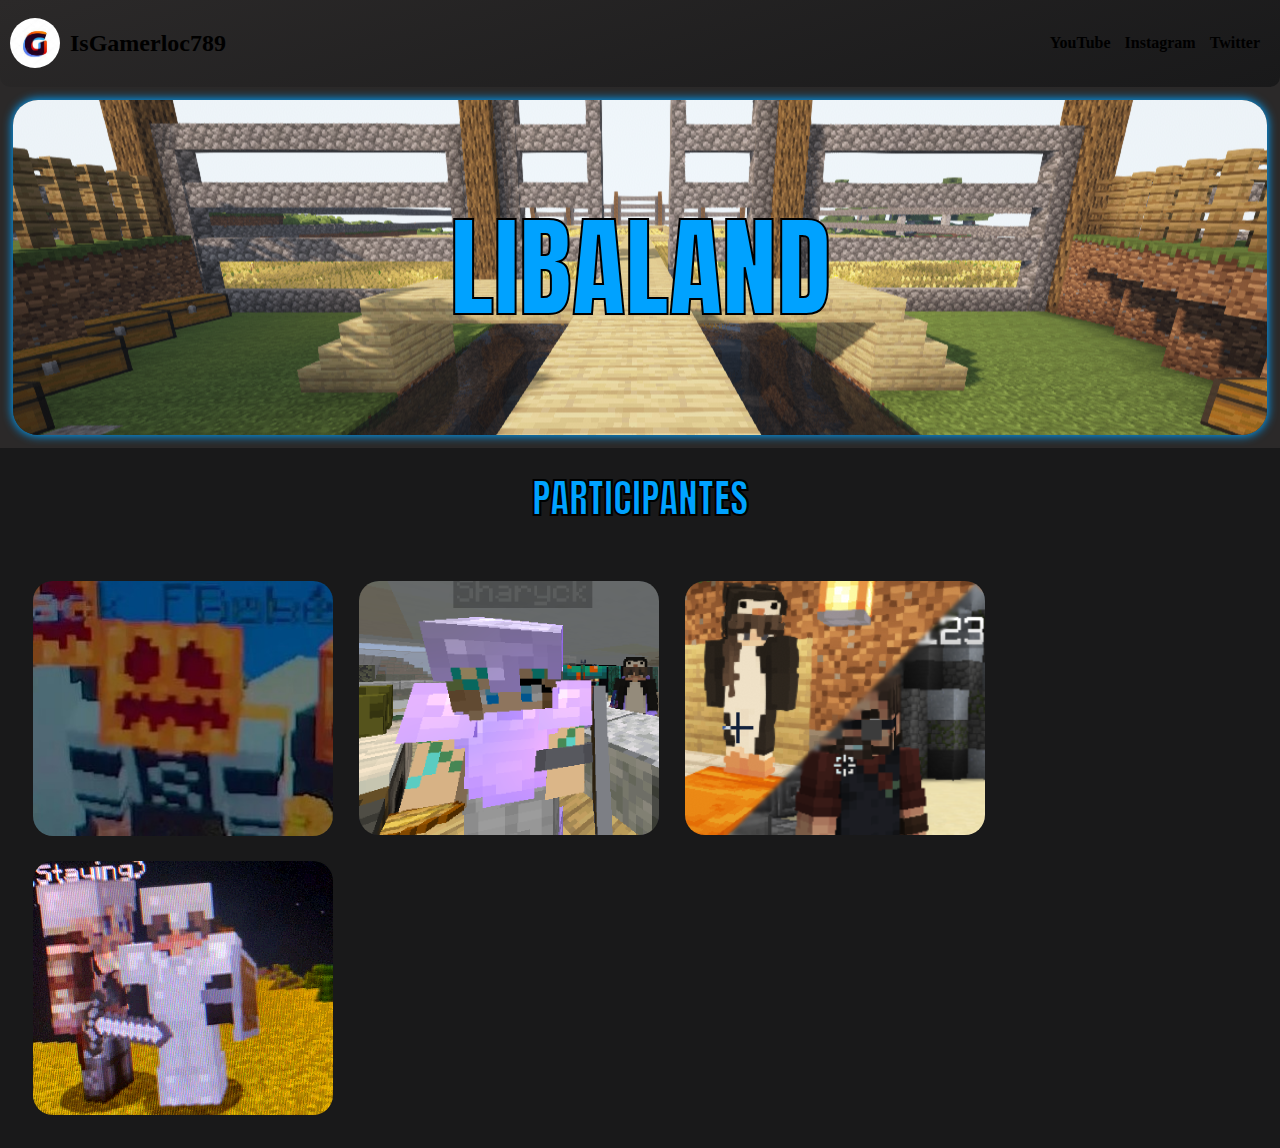
<file: index.html>
<!DOCTYPE html>
<html lang="en">
<head>
    <meta charset="UTF-8">
    <meta http-equiv="X-UA-Compatible" content="IE=edge">
    <meta name="viewport" content="width=device-width, initial-scale=1.0">
    <title>Document</title>
    <link rel="preconnect" href="https://fonts.googleapis.com">
    <link rel="preconnect" href="https://fonts.gstatic.com" crossorigin>
    <link href="https://fonts.googleapis.com/css2?family=Anton&display=swap" rel="stylesheet">
    <link rel="stylesheet" href="style.css">
</head>
<body>
    <header>
        <div class="logo">
            <img src="img/LogoG.jpg" alt="logo de la pagina">
            <h2 class="IsGamerloc789">IsGamerloc789</h2>
        </div>
        <nav>
            <a href="https://www.youtube.com/channel/UCNKm0fGoZJLVEBqJ2-qmAaw" target="_blank" class="navlinks">YouTube</a>
            <a href="https://www.instagram.com/kevin_a_c_p/" target="_blank">Instagram</a>
            <a href="https://twitter.com/Gamerloc789_YT" target="_blank" class="navlinks">Twitter</a>
        </nav>
    </header>

    <div class="titulop">
        <div class="titulo2">
            LIBALAND 
        </div>
    </div>
    <div CLASS="participantes">
        PARTICIPANTES
    </div>
        <div class="precentaciones" >
              <div class="card">
                <div class="card2">
                    <a href="black.html"><img src="img/blackfame.jpeg" alt=""> </a>  
                </div>
              </div>
              <div class="card">
                <div class="card2">
                    <a href="sharick.html"><img src="img/sharykimg.png" alt=""></a>
                </div>
              </div> 
              <div class="card">
                <div class="card2">
                    <a href="behe.html"><img src="img/behevic.png" alt=""></a>
                </div>
              </div>
              <div class="card">
                <div class="card2">
                    <a href="gamer.html"><img src="img/gamerloc.png" alt=""></a>
                </div>
              </div>
        </div>
</body>
</html>
</file>
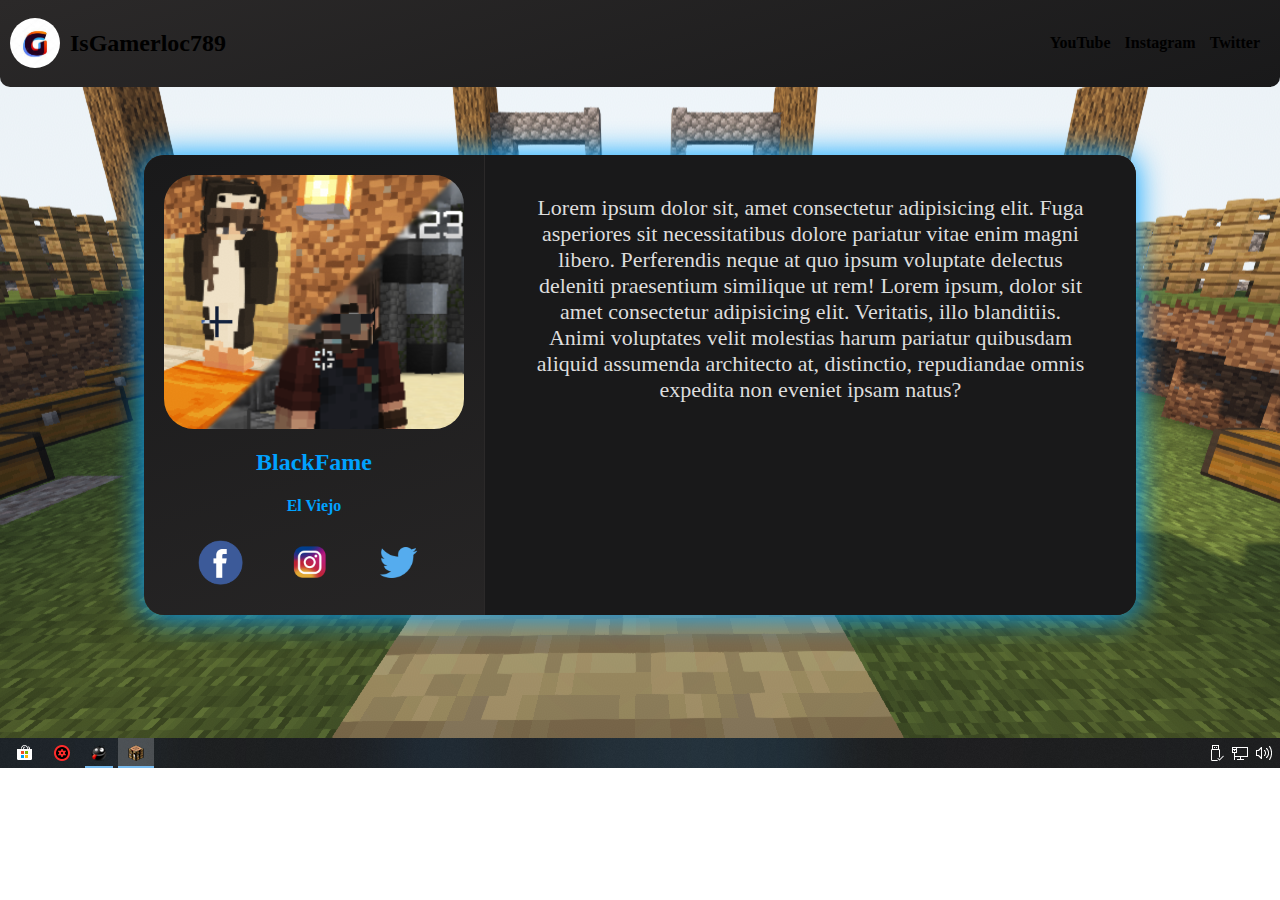
<file: behe.html>
<!DOCTYPE html>
<html lang="en">
<head>
    <meta charset="UTF-8">
    <meta http-equiv="X-UA-Compatible" content="IE=edge">
    <meta name="viewport" content="width=device-width, initial-scale=1.0">
    <title>Document</title>
    <link rel="preconnect" href="https://fonts.googleapis.com">
<link rel="preconnect" href="https://fonts.gstatic.com" crossorigin>
<link href="https://fonts.googleapis.com/css2?family=Anton&display=swap" rel="stylesheet">
    <link rel="stylesheet" href="tarjetastyle.css">
</head>
<body>
    <div class="todo">
    <header>
        <div class="logo">
            <img src="img/LogoG.jpg" alt="logo de la pagina">
            <a href="index.html"><h2 class="IsGamerloc789">IsGamerloc789</h2></a>
        </div>
        <nav>
            <a href="https://www.youtube.com/channel/UCNKm0fGoZJLVEBqJ2-qmAaw" target="_blank" class="navlinks">YouTube</a>
            <a href="https://www.instagram.com/kevin_a_c_p/" target="_blank">Instagram</a>
            <a href="https://twitter.com/Gamerloc789_YT" target="_blank" class="navlinks">Twitter</a>
        </nav>
    </header>
    <br>
    <div class="containerb">
        <div class="containercard">
          <div class="headerb">
            <a href="#">
                <img src="img/behevic.png" alt="">
            </a>
            <h2>BlackFame</h2>
            <h4>El Viejo</h4>
            <div class="social">
                <a href="#"><img src="img/bottonface.png" alt=""></a>
                <a href="#"><img src="img/bottoninsta.png" alt=""></a>
                <a href="#"><img src="img/bottontwtiter.png" alt=""></a>
            </div>
          </div>
          <div class="descripcion">
            <p>Lorem ipsum dolor sit, amet consectetur adipisicing elit. Fuga asperiores sit necessitatibus dolore pariatur vitae enim magni libero. Perferendis neque at quo ipsum voluptate delectus deleniti praesentium similique ut rem! Lorem ipsum, dolor sit amet consectetur adipisicing elit. Veritatis, illo blanditiis. Animi voluptates velit molestias harum pariatur quibusdam aliquid assumenda architecto at, distinctio, repudiandae omnis expedita non eveniet ipsam natus?</p>
            
          </div>
        </div>
    </div>
    
</div>
</body>
</html>
</file>
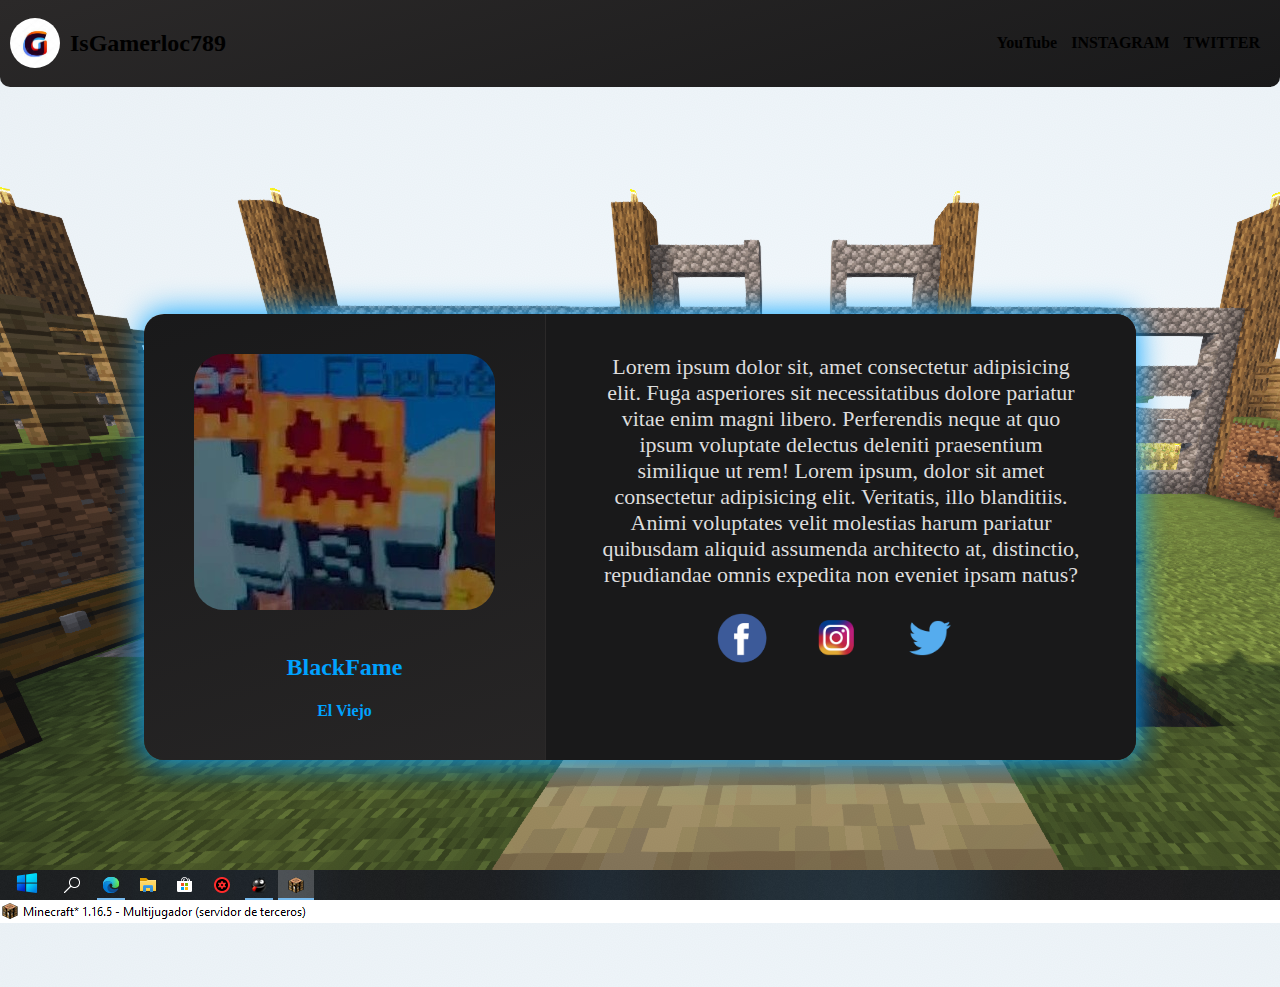
<file: black.html>
<!DOCTYPE html>
<html lang="en">
<head>
    <meta charset="UTF-8">
    <meta http-equiv="X-UA-Compatible" content="IE=edge">
    <meta name="viewport" content="width=device-width, initial-scale=1.0">
    <title>Document</title>
    <link rel="preconnect" href="https://fonts.googleapis.com">
<link rel="preconnect" href="https://fonts.gstatic.com" crossorigin>
<link href="https://fonts.googleapis.com/css2?family=Anton&display=swap" rel="stylesheet">
    <link rel="stylesheet" href="blackstyle.css">
</head>
<body>
    <header>
        <div class="logo">
            <img src="img/LogoG.jpg" alt="logo de la pagina">
            <a href="index.html"><h2 class="IsGamerloc789">IsGamerloc789</h2></a>
        </div>
        <nav>
            <a href=""class="navlinks">YouTube</a>
            <a href=""class="navlinks">INSTAGRAM</a>
            <a href=""class="navlinks">TWITTER</a>
        </nav>
    </header>
    <div class="containerb">
        <div class="containercard">
          <div class="headerb">
            <a href="#">
                <img src="img/blackfame.jpeg" alt="">
            </a>
            <h2>BlackFame</h2>
            <h4>El Viejo</h4>
          </div>
          <div class="descripcion">
            <p>Lorem ipsum dolor sit, amet consectetur adipisicing elit. Fuga asperiores sit necessitatibus dolore pariatur vitae enim magni libero. Perferendis neque at quo ipsum voluptate delectus deleniti praesentium similique ut rem! Lorem ipsum, dolor sit amet consectetur adipisicing elit. Veritatis, illo blanditiis. Animi voluptates velit molestias harum pariatur quibusdam aliquid assumenda architecto at, distinctio, repudiandae omnis expedita non eveniet ipsam natus?</p>
            <div class="social">
                <a href="#"><img src="img/bottonface.png" alt=""></a>
                <a href="#"><img src="img/bottoninsta.png" alt=""></a>
                <a href="#"><img src="img/bottontwtiter.png" alt=""></a>
            </div>
          </div>
        </div>
    </div>
</body>
</html>
</file>
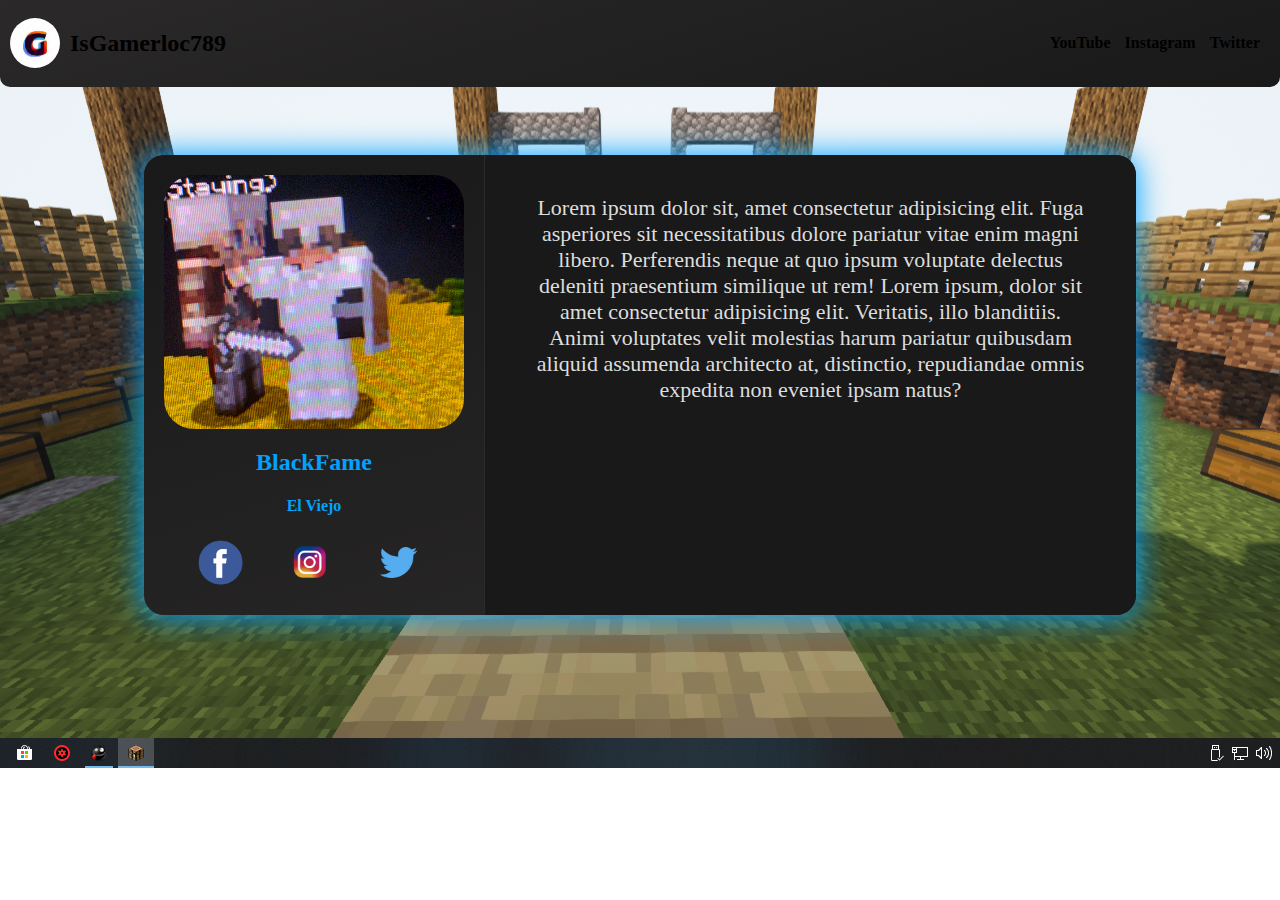
<file: gamer.html>
<!DOCTYPE html>
<html lang="en">
<head>
    <meta charset="UTF-8">
    <meta http-equiv="X-UA-Compatible" content="IE=edge">
    <meta name="viewport" content="width=device-width, initial-scale=1.0">
    <title>Document</title>
    <link rel="preconnect" href="https://fonts.googleapis.com">
<link rel="preconnect" href="https://fonts.gstatic.com" crossorigin>
<link href="https://fonts.googleapis.com/css2?family=Anton&display=swap" rel="stylesheet">
    <link rel="stylesheet" href="tarjetastyle.css">
</head>
<body>
    <div class="todo">
    <header>
        <div class="logo">
            <img src="img/LogoG.jpg" alt="logo de la pagina">
            <a href="index.html"><h2 class="IsGamerloc789">IsGamerloc789</h2></a>
        </div>
        <nav>
            <a href="https://www.youtube.com/channel/UCNKm0fGoZJLVEBqJ2-qmAaw" target="_blank" class="navlinks">YouTube</a>
            <a href="https://www.instagram.com/kevin_a_c_p/" target="_blank">Instagram</a>
            <a href="https://twitter.com/Gamerloc789_YT" target="_blank" class="navlinks">Twitter</a>
        </nav>
    </header>
    <br>
    <div class="containerb">
        <div class="containercard">
          <div class="headerb">
            <a href="#">
                <img src="img/gamerloc.png" alt="">
            </a>
            <h2>BlackFame</h2>
            <h4>El Viejo</h4>
            <div class="social">
                <a href="#"><img src="img/bottonface.png" alt=""></a>
                <a href="#"><img src="img/bottoninsta.png" alt=""></a>
                <a href="#"><img src="img/bottontwtiter.png" alt=""></a>
            </div>
          </div>
          <div class="descripcion">
            <p>Lorem ipsum dolor sit, amet consectetur adipisicing elit. Fuga asperiores sit necessitatibus dolore pariatur vitae enim magni libero. Perferendis neque at quo ipsum voluptate delectus deleniti praesentium similique ut rem! Lorem ipsum, dolor sit amet consectetur adipisicing elit. Veritatis, illo blanditiis. Animi voluptates velit molestias harum pariatur quibusdam aliquid assumenda architecto at, distinctio, repudiandae omnis expedita non eveniet ipsam natus?</p>
            
          </div>
        </div>
    </div>
    
</div>
</body>
</html>
</file>
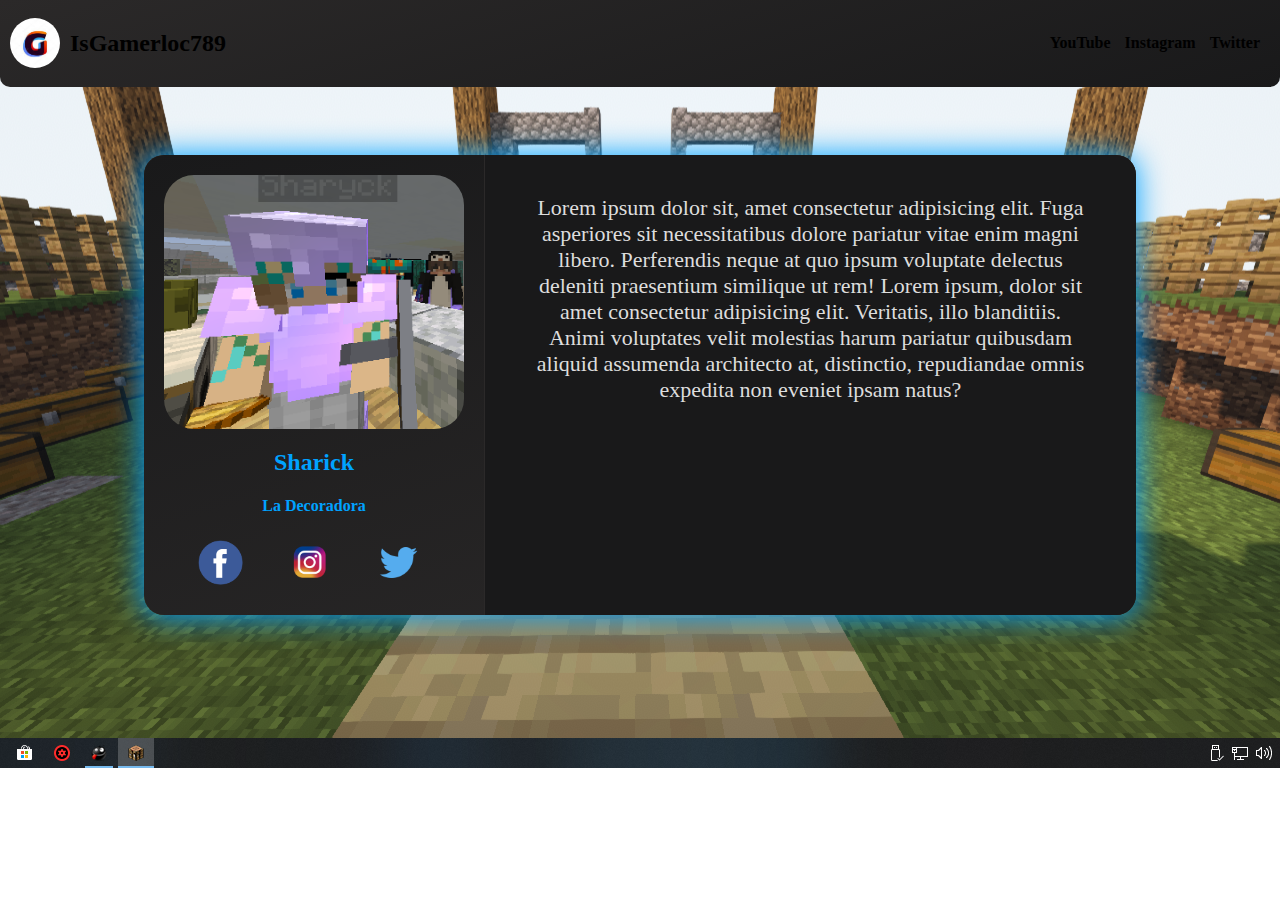
<file: sharick.html>
<!DOCTYPE html>
<html lang="en">
<head>
    <meta charset="UTF-8">
    <meta http-equiv="X-UA-Compatible" content="IE=edge">
    <meta name="viewport" content="width=device-width, initial-scale=1.0">
    <title>Document</title>
    <link rel="preconnect" href="https://fonts.googleapis.com">
<link rel="preconnect" href="https://fonts.gstatic.com" crossorigin>
<link href="https://fonts.googleapis.com/css2?family=Anton&display=swap" rel="stylesheet">
    <link rel="stylesheet" href="tarjetastyle.css">
</head>
<body>
    <div class="todo">
    <header>
        <div class="logo">
            <img src="img/LogoG.jpg" alt="logo de la pagina">
            <a href="index.html"><h2 class="IsGamerloc789">IsGamerloc789</h2></a>
        </div>
        <nav>
            <a href="https://www.youtube.com/channel/UCNKm0fGoZJLVEBqJ2-qmAaw" target="_blank" class="navlinks">YouTube</a>
            <a href="https://www.instagram.com/kevin_a_c_p/" target="_blank">Instagram</a>
            <a href="https://twitter.com/Gamerloc789_YT" target="_blank" class="navlinks">Twitter</a>
        </nav>
    </header>
    <br>
    <div class="containerb">
        <div class="containercard">
          <div class="headerb">
            <a href="#">
                <img src="img/sharykimg.png" alt="">
            </a>
            <h2>Sharick</h2>
            <h4>La Decoradora</h4>
            <div class="social">
                <a href="#"><img src="img/bottonface.png" alt=""></a>
                <a href="#"><img src="img/bottoninsta.png" alt=""></a>
                <a href="#"><img src="img/bottontwtiter.png" alt=""></a>
            </div>
          </div>
          <div class="descripcion">
            <p>Lorem ipsum dolor sit, amet consectetur adipisicing elit. Fuga asperiores sit necessitatibus dolore pariatur vitae enim magni libero. Perferendis neque at quo ipsum voluptate delectus deleniti praesentium similique ut rem! Lorem ipsum, dolor sit amet consectetur adipisicing elit. Veritatis, illo blanditiis. Animi voluptates velit molestias harum pariatur quibusdam aliquid assumenda architecto at, distinctio, repudiandae omnis expedita non eveniet ipsam natus?</p>
            
          </div>
        </div>
    </div>
    
</div>
</body>
</html>
</file>
<file: style.css>
body{
    margin: 0;
   /*  background-image: linear-gradient( 163deg,#19191a,#020202); */
    background-color: #2b2929;
}
.titulop{
    padding: 13px;
}
.titulo2{
    font-family: 'Anton', sans-serif;
    background-image: url(img/242836453_237512001749611_6139088193463542990_n.png);
    background-position: center center;
    -webkit-text-stroke: 2px black;
    box-shadow: 0px 0px 10px 1px #00a2ff;
    font-size: 110px;
    color: #00a2ff ;
    text-align: center;
    line-height: 335px;
    border-radius: 25px;
}
.participantes{
    background-color: #19191a;
    -webkit-text-stroke: 2px black;
    color: #00a2ff;
    font-size: 40px;
    font-family: 'Anton', sans-serif;
    padding: 20px;
    display: flex;
    align-items: center;
    justify-content: center;
}
a{ 
    font-weight: bold;
    text-decoration: none;
    color: #000000;
}

    header{
        border-bottom-left-radius: 10px;
        border-bottom-right-radius: 10px;
        display: flex;
        min-height: 10px;
        background-image:linear-gradient(163deg, #2b2929 0%, #19191a 100%);
        justify-content: space-between;
        align-items: center;
        padding: 10px;
    }
    .logo{
        align-items: center;
        display: flex;
    }
    .logo img{
        border-radius: 50px;
        margin-right: 10px;
        height: 50px;
    }
    nav a{
        font-family: 600px;
        padding-right: 10px;
    }
    nav a:hover{
        color: #0099ff;
    }
    @media (max-width:700px){
        header{
            flex-direction: column;
        }
        nav{
            padding: 10px 0px;
        }
    }
    .precentaciones{
        background-color: #19191a;
        padding: 20px;
        align-items: center;
        display: flex;
        flex-flow: wrap;
       }
    .card {
        margin: 13px;
        width: 300px;
        height: 254px;
        padding: 0%;
        background-image: linear-gradient(163deg, #00a2ff 0%, #3700ff 100%);
        border-radius: 20px;
        transition: all .3s;
       }
       .card2 img{
            width: 100%;
            border-radius: 20px;
    }
       .card2 {
        width: 100%;
        height: 254px;
        background-color: #1a1a1a;
        border-radius:17px;
        transition: all .2s;
       }
       
       .card2:hover {
        transform: scale(0.98);
        border-radius: 20px;
       }
       
       .card:hover {
        box-shadow: 0px 0px 30px 1px #00a2ff;
       }
</file>
<file: tarjetastyle.css>
body{
    margin: 0;
    padding: 0%;
    box-sizing: border-box;
    background-image: url(img/242836453_237512001749611_6139088193463542990_n.png);
    background-repeat: no-repeat;
    background-position: center center;
    width:  100%;
}
.titulop{
    padding: 13px;
}

.titulo2{
    background-image: url(img/242836453_237512001749611_6139088193463542990_n.png);
    background-position: center center;
    -webkit-text-stroke: 2px black;
    font-family: 'Anton', sans-serif;
    box-shadow: 0px 0px 30px 1px rgba(0, 255, 117, 0.30);
    font-size: 110px;
    color: #00a2ff ;
    text-align: center;
    line-height: 225px;
    border-radius: 25px;
}
a{ 
    font-weight: bold;
    text-decoration: none;
    color: #000000;
}

    header{
        margin-bottom: 30px;
        border-bottom-left-radius: 10px;
        border-bottom-right-radius: 10px;
        display: flex;
        min-height: 10px;
        background-image:linear-gradient(163deg, #2b2929 0%, #19191a 100%);
        justify-content: space-between;
        align-items: center;
        padding: 10px;
    }
    .logo{
        align-items: center;
        display: flex;
    }
    .logo img{
        border-radius: 50px;
        margin-right: 10px;
        height: 50px;
    }
    nav a{
        font-family: 600px;
        padding-right: 10px;
    }
    nav a:hover{
        color: #020202;
    }



    .containerb{
        display: flex;
        justify-content: center;
        height: 500px;
        padding: 0 20px; 
    }
    .containercard{
        margin: 20px;
        display: flex;
        width: 80%;
        height: auto;
        background-image: linear-gradient( 163deg,#19191a,#2b2929);
        border-radius: 20px;
        box-shadow: 0px 0px 30px 1px #00a2ff;
    }
    .headerb{
        border-right: 1px solid #2b2929;
    }
    .descripcion{
        color: #ddd;
        border-top-right-radius: 20px;
        border-bottom-right-radius: 20px;
        background-color: #19191a;
    }
    .headerb, .descripcion{
        padding: 20px;
        text-align: center;
    }
    
    .headerb a{
        
        position: relative;
        display: block;

    }

    .headerb img{
        
        display: flex;
        border-radius: 30px;
        transition: .2s;
    }

    .headerb h2
{
    color: #00a2ff;
}
.headerb h4{
    color: #00a2ff;
    margin-bottom: 20px;
}
.descripcion{
    position: relative;
}
.descripcion p {
    font-size: 22px;
    margin: 20px 30px;
}
.headerb .social{
    margin-top: 25px;

}
.headerb .social a{
    display: inline-block;
    padding: 0 15px;
    color: #00a2ff;
}
.headerb .social a img{
        
        border-radius: 50px;
        margin-right: 10px;
        height: 45px;

}

@media(max-width:700px){
    .containercard{
        overflow:scroll;
        padding: 20px 20px 5px 20px;
        display: block;
        width: 450px;
    }
   .headerb img{
    width: 100%;
   }
   .headerb{
        padding: 20px 20px 5px 20px;
    }
    .descripcion {
        
        border-radius: 20px;
        padding: 5px 20px 20px 20px;
        background: transparent;
    }
    .headerb h4{
        margin: 10px;
    }
    header{
        flex-direction: column;
    }
    nav{
        padding: 10px 0px;
    }

}
</file>
<file: blackstyle.css>
body{
    margin: 0;
    padding: 0%;
    box-sizing: border-box;
    background-image: url(img/242836453_237512001749611_6139088193463542990_n.png);
}
.titulop{
    padding: 13px;
}
.titulo2{
    background-image: url(img/242836453_237512001749611_6139088193463542990_n.png);
    background-position: center center;
    -webkit-text-stroke: 2px black;
    font-family: 'Anton', sans-serif;
    box-shadow: 0px 0px 30px 1px rgba(0, 255, 117, 0.30);
    font-size: 110px;
    color: #00a2ff ;
    text-align: center;
    line-height: 225px;
    border-radius: 25px;
}
a{ 
    font-weight: bold;
    text-decoration: none;
    color: #000000;
}

    header{
        border-bottom-left-radius: 10px;
        border-bottom-right-radius: 10px;
        display: flex;
        min-height: 10px;
        background-image:linear-gradient(163deg, #2b2929 0%, #19191a 100%);
        justify-content: space-between;
        align-items: center;
        padding: 10px;
    }
    .logo{
        align-items: center;
        display: flex;
    }
    .logo img{
        border-radius: 50px;
        margin-right: 10px;
        height: 50px;
    }
    nav a{
        font-family: 600px;
        padding-right: 10px;
    }
    nav a:hover{
        color: #020202;
    }
    @media (max-width:700px){
        header{
            flex-direction: column;
        }
        nav{
            padding: 10px 0px;
        }
    }



    .containerb{
        display: flex;
        align-items: center;
        justify-content: center;
        height: 100vh;
        padding: 0 20px; 
    }
    .containercard{
        display: flex;
        width: 80%;
        height: auto;
        background-image: linear-gradient( 163deg,#19191a,#2b2929);
        border-radius: 20px;
        box-shadow: 0px 0px 30px 1px #00a2ff;
    }
    .headerb{
        border-right: 1px solid #2b2929;
    }
    .descripcion{
        color: #ddd;
        border-top-right-radius: 20px;
        border-bottom-right-radius: 20px;
        background-color: #19191a;
    }
    .headerb, .descripcion{
        padding: 20px;
        text-align: center;
    }
    
    .headerb a{
        
        position: relative;
        display: block;

    }

    .headerb img{
        border-radius: 30px;
        margin: 20px 30px;
        transition: .2s;
    }

    .headerb h2
{
    color: #00a2ff;
}
.headerb h4{
    color: #00a2ff;
    margin-bottom: 20px;
}
.descripcion{
    position: relative;
}
.descripcion p {
    font-size: 22px;
    margin: 20px 30px;
}
.descripcion .social{
    margin-top: 25px;

}
.descripcion .social a{
    display: inline-block;
    padding: 0 15px;
    color: #00a2ff;
}
.descripcion .social a img{
    border-radius: 50px;
        margin-right: 10px;
        height: 50px;

}

@media(max-width:700px){
    .containercard{
        display: block;
        width: 450px;
    }
    .headerb{
        padding: 20px 20px 5px 20px;
    }
    .descripcion {
        padding: 5px 20px 20px 20px;
        background: transparent;
    }
    .headerb h4{
        margin: 0%;
    }
}
</file>
